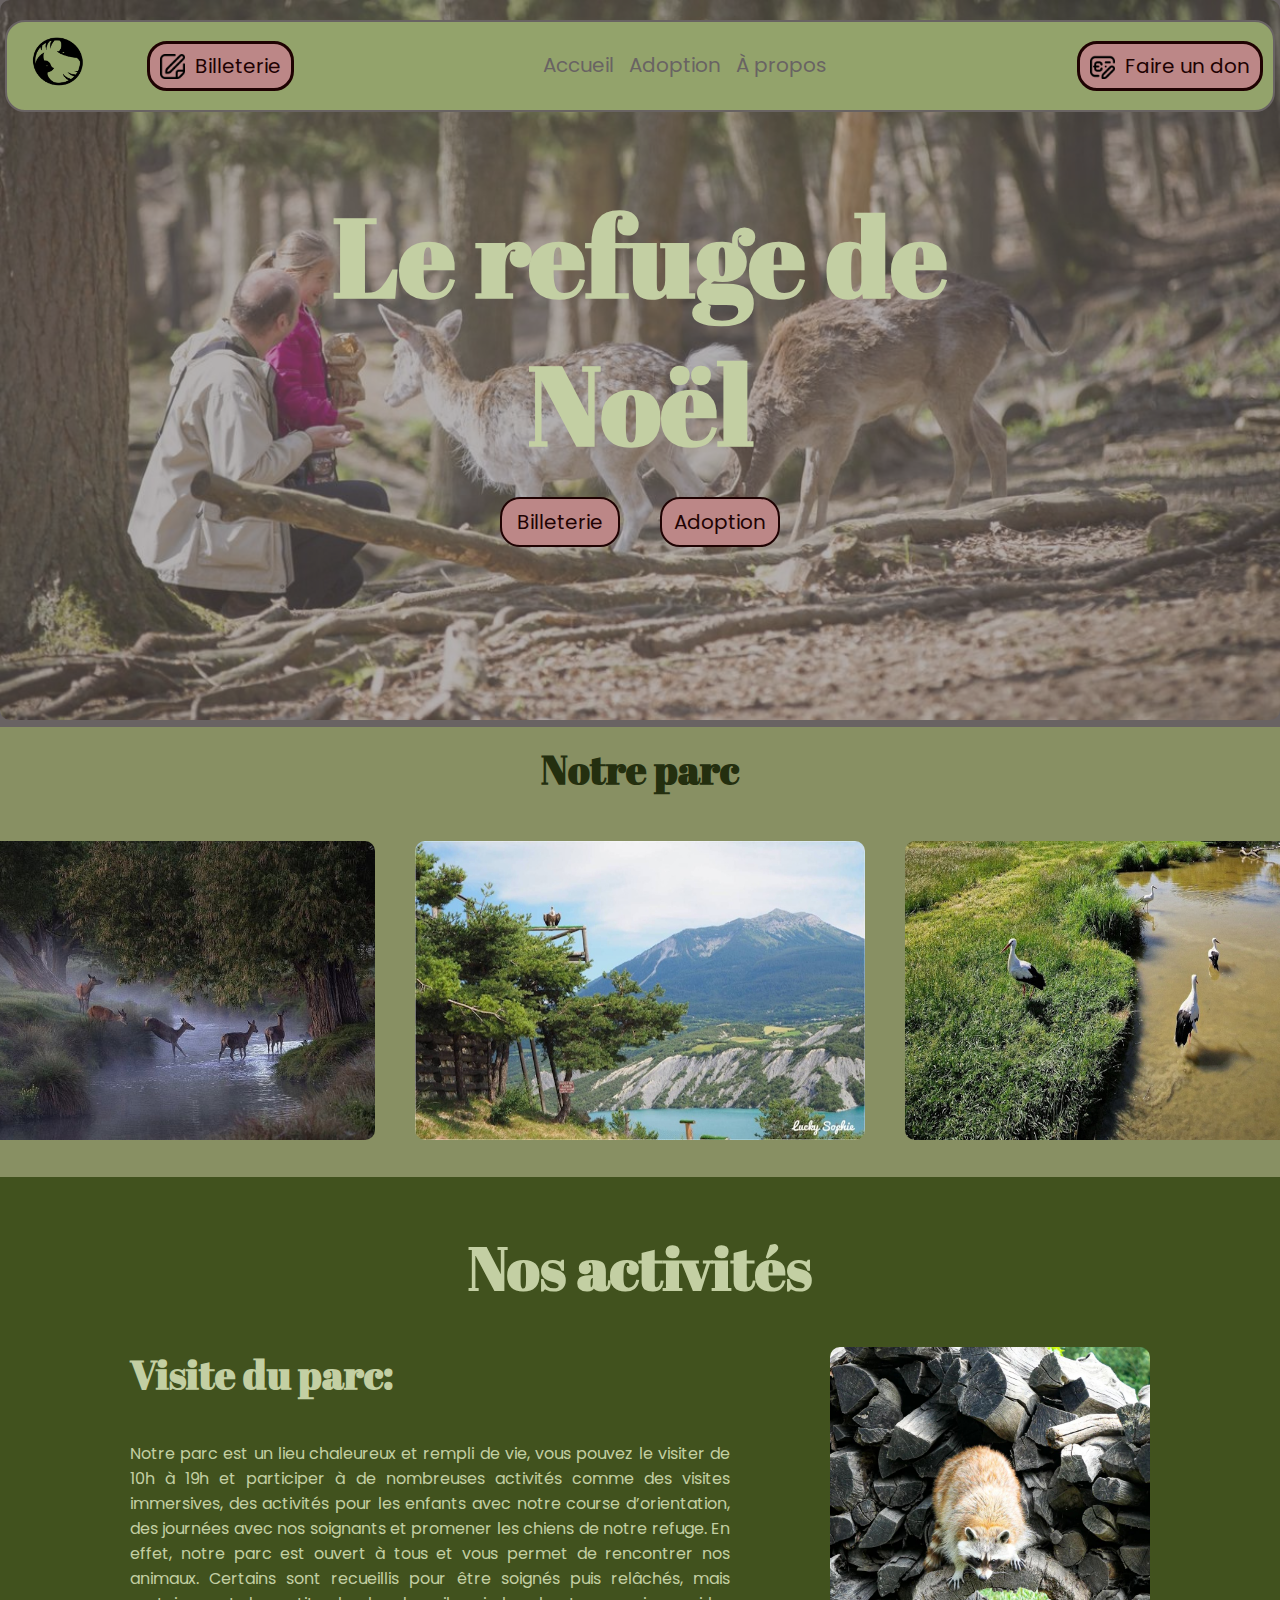
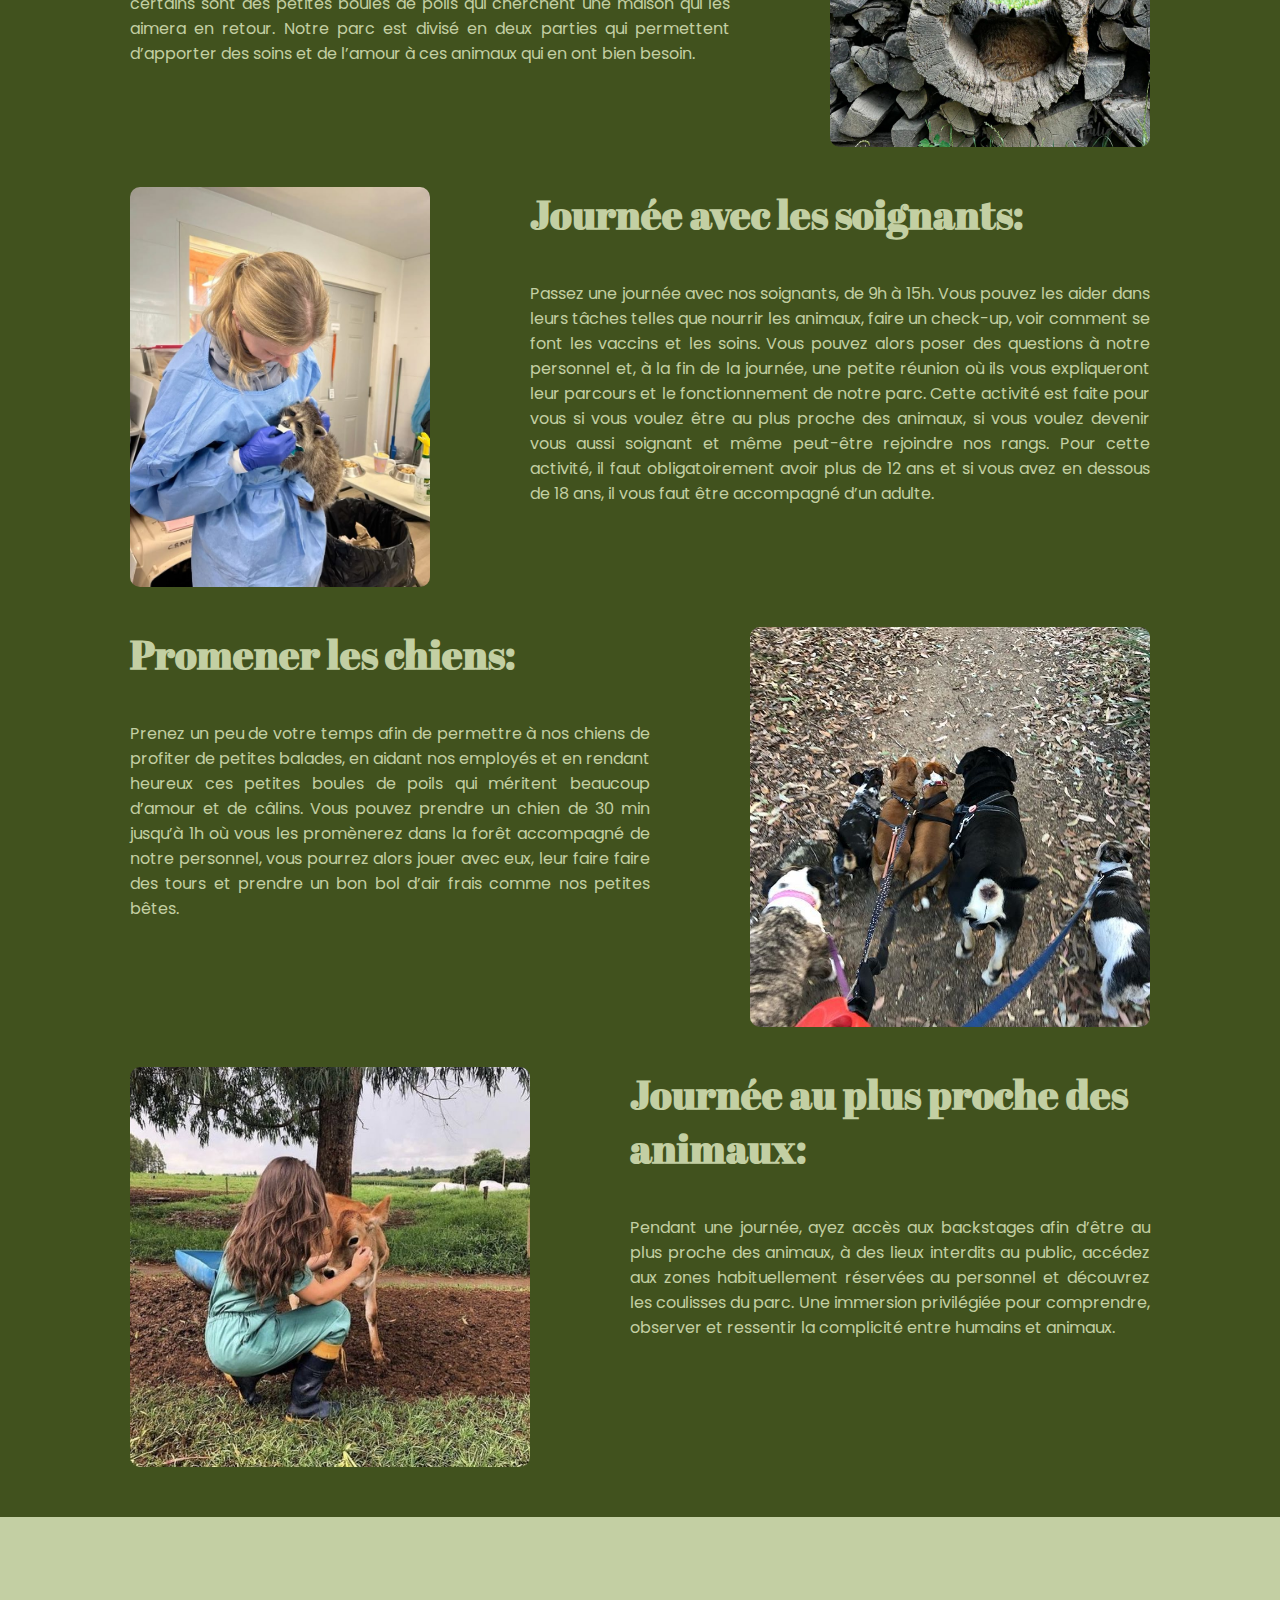
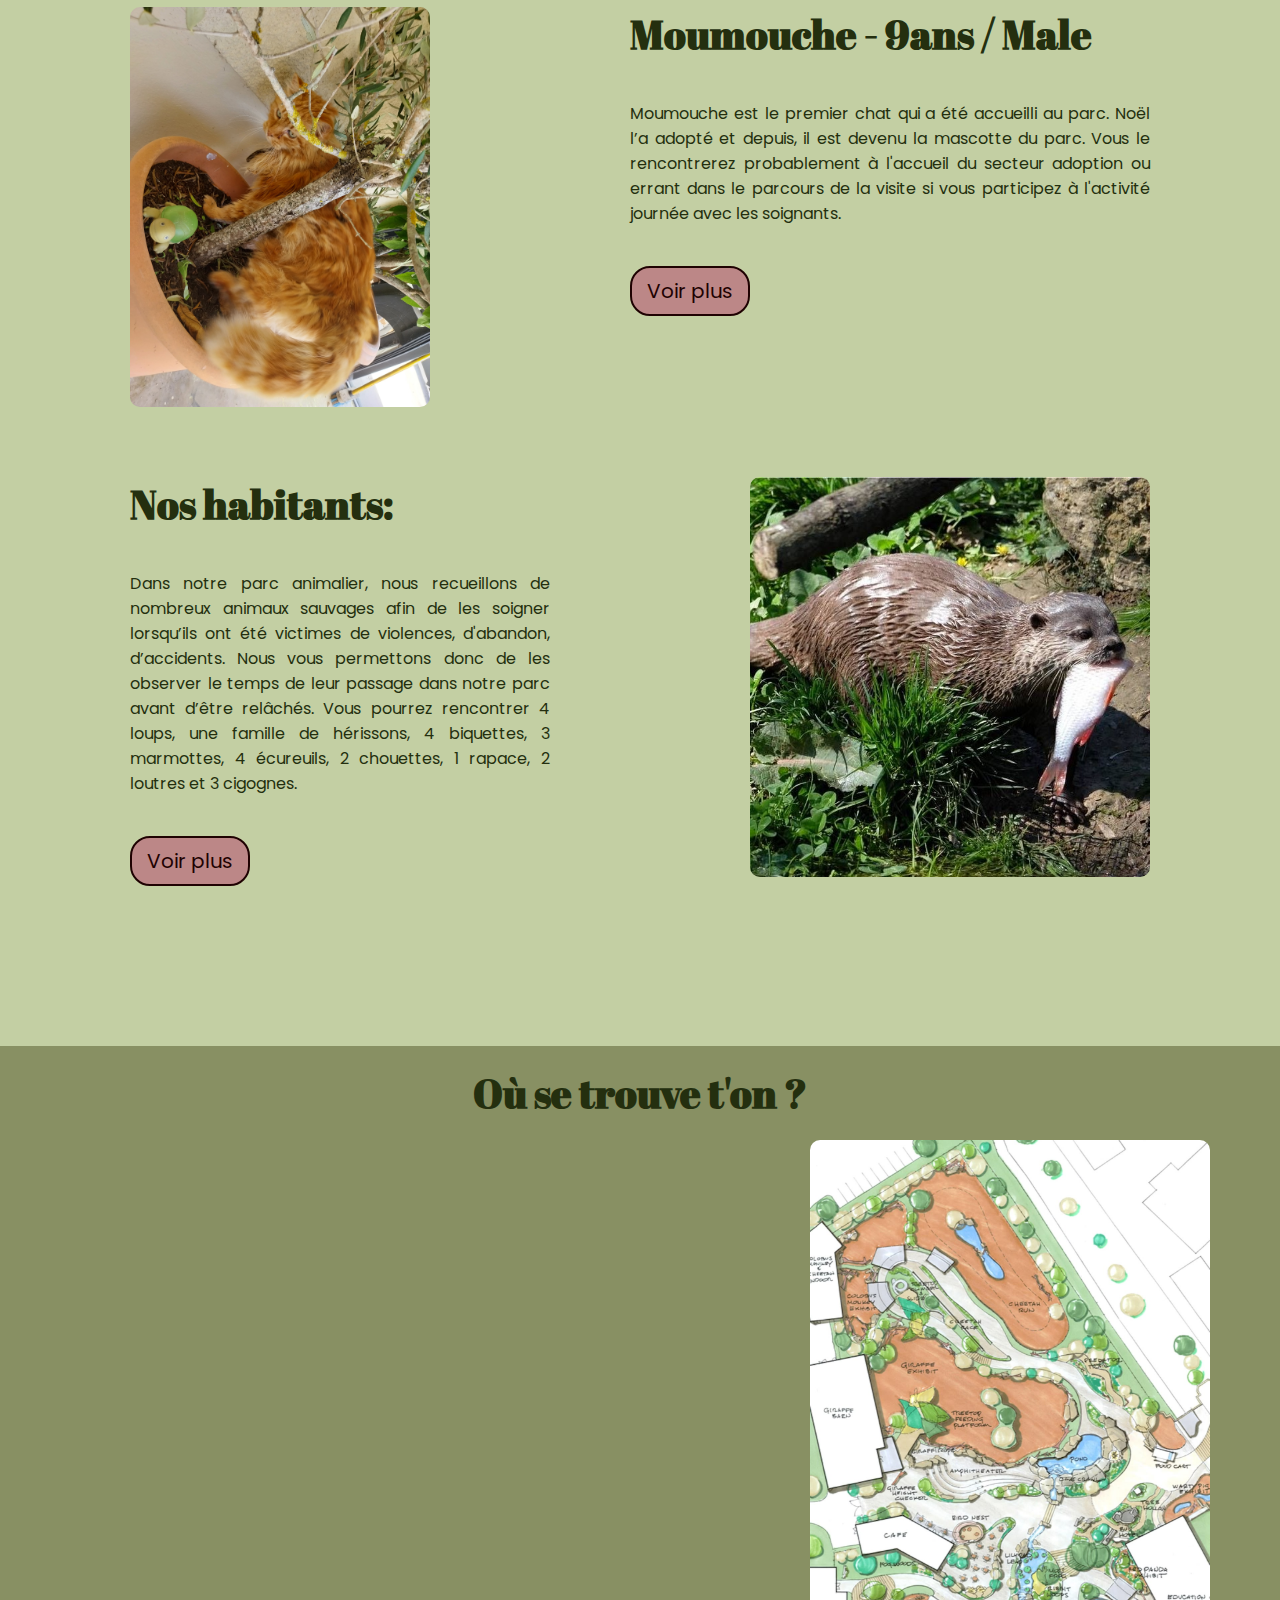
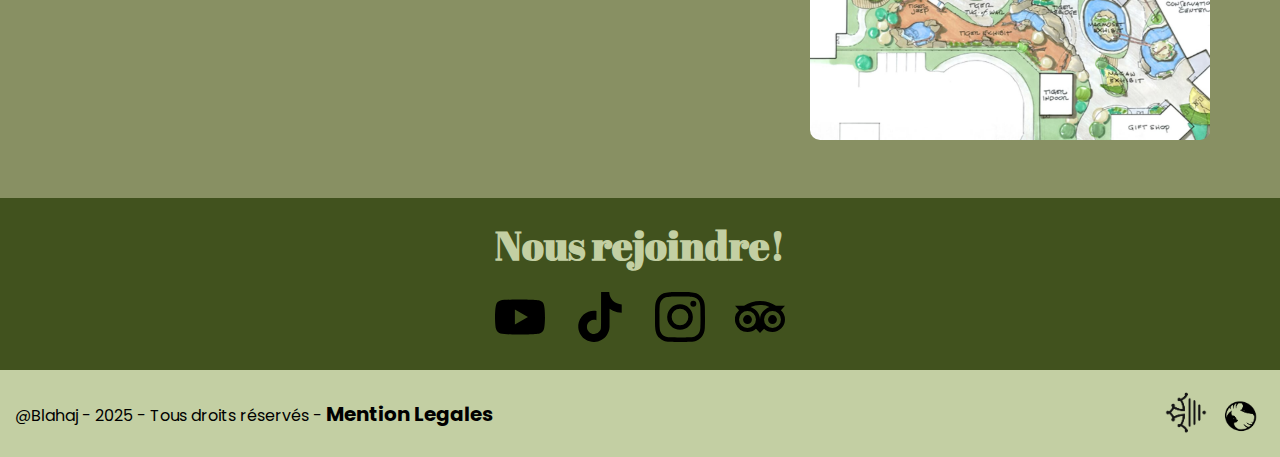
<file: index.html>
<!DOCTYPE html>
<html lang="en">
<head>
    <meta charset="UTF-8">
    <meta name="viewport" content="width=device-width, initial-scale=1.0">
    <link rel="stylesheet" type="" href="style/style.css">
    <title>Accueil: Refuge de Noël</title>
    <link rel="icon" type="image/png" src="logo.png"/>
    
</head>
<body>
    <header>
        <section>
            <figure class="header__figure"> <!-- logo + bouton -->              
                <a href="./index.html"><img src="public/icons/logo.png" alt="Logo"></a>
                <div class="Billeterie_text">
                        <a href="billeterie.html" class="header_button">
                        <img class="Header_icons" src="public/icons/billeteire.png" alt="icone billeterie">
                        Billeterie
                    </a>
                </div>
            </figure>
            <ul class="header__nav"> <!-- Menue -->
                <li><a href="index.html">Accueil</a></li>
                <li><a href="adoption.php">Adoption</a></li>
                <li><a href="propos.php">À propos</a></li>
            </ul>
                <div class="Donation_text">
                    <a href="don.html"  class="header_button" >
                        <img class="Header_icons" src="public/icons/money.png" alt="icone header">
                        Faire un don

                    </a>
                </div>
        </section>
    </header>

    <main>
        <section class="Main__About"> <!-- Image d'acceuil + bouton billeterie+Adoption -->
                <img src="public/acceuil/Background-Image.jpg"
                 alt="Image avec une enfant et mère">
                <div class="Main__Container_text">
                    <h1>Le refuge de Noël</h1>
                    <div class="Main_buttons">
                        <a href="billeterie.html" class="button_other">Billeterie</a>
                        <a href="adoption.php" class="button_other">Adoption</a>
                    </div>
                 </div>
        </section>

        <!-- Image de notre parc-->
        <section class="Main__Notre_Parc">
            <h2>Notre parc</h2>
            <div class="Notre_parc_container">
                <div class="Notre_parc_images">
                    <img src="public/acceuil/image1.jpg" alt="Image1">
                </div>
                <div class="Notre_parc_images">
                    <img src="public/acceuil/image2.jpg" alt="Image1">
                </div>
                <div class="Notre_parc_images">
                    <img src="public/acceuil/image3.jpg" alt="Image1">
                </div>
            </div>
        </section>

        <section class="Main__informations">
            <h1>Nos activités</h1>
            <div class="activite_1_container">
                <!--Activitées du parc-->
                <div class="activite_txt_container">
                    <h2>Visite du parc:</h2>
                    <p>Notre parc est un lieu chaleureux et rempli de vie, vous pouvez le visiter de 10h à 19h et participer à de nombreuses activités comme des visites immersives, des activités pour les enfants avec notre course d’orientation, des journées avec nos soignants et promener les chiens de notre refuge. En effet, notre parc est ouvert à tous et vous permet de rencontrer nos animaux. Certains sont recueillis pour être soignés puis relâchés, mais certains sont des petites boules de poils qui cherchent une maison qui les aimera en retour. Notre parc est divisé en deux parties qui permettent d’apporter des soins et de l’amour à ces animaux qui en ont bien besoin.</p>
                </div>
                <img src="public/acceuil/vet.jpg" alt="Visite">
            </div>

            <div class="activite_1_container">
                <img src="public/acceuil/vet2.jpg" alt="Soignant">
                <div class="activite_txt_container">
                    <h2>Journée avec les soignants:</h2>
                    <p>Passez une journée avec nos soignants, de 9h à 15h. Vous pouvez les aider dans leurs tâches telles que nourrir les animaux, faire un check-up, voir comment se font les vaccins et les soins. Vous pouvez alors poser des questions à notre personnel et, à la fin de la journée, une petite réunion où ils vous expliqueront leur parcours et le fonctionnement de notre parc. Cette activité est faite pour vous si vous voulez être au plus proche des animaux, si vous voulez devenir vous aussi soignant et même peut-être rejoindre nos rangs. Pour cette activité, il faut obligatoirement avoir plus de 12 ans et si vous avez en dessous de 18 ans, il vous faut être accompagné d’un adulte.</p>
                </div>
            </div>

            <div class="activite_1_container">
                
                <div class="activite_txt_container">
                    <h2>Promener les chiens:</h2>
                    <p>Prenez un peu de votre temps afin de permettre à nos chiens de profiter de petites balades, en aidant nos employés et en rendant heureux ces petites boules de poils qui méritent beaucoup d’amour et de câlins. Vous pouvez prendre un chien de 30 min jusqu’à 1h où vous les promènerez dans la forêt accompagné de notre personnel, vous pourrez alors jouer avec eux, leur faire faire des tours et prendre un bon bol d’air frais comme nos petites bêtes.</p>
                </div>
                <img src="public/acceuil/activite_1.jpg" alt="promenades">
            </div>

            <div class="activite_1_container">
                <img src="public/acceuil/vet3.jpg" alt="proche">
                <div class="activite_txt_container">
                    <h2>Journée au plus proche des animaux:</h2>
                    <p>Pendant une journée, ayez accès aux backstages afin d’être au plus proche des animaux, à des lieux interdits au public, accédez aux zones habituellement réservées au personnel et découvrez les coulisses du parc. Une immersion privilégiée pour comprendre, observer et ressentir la complicité entre humains et animaux.</p>
                </div>
            </div>
        </section>

        <!-- Description moumouche + bouton vers adoption-->
        <section class="Main_Animal_1">
            <div class="animal_1_container">
                <img src="public/acceuil/animal1.jpeg" alt="Moumouche">
                <div class="Animal1_text">
                    <h2>Moumouche - 9ans / Male</h2>
                    <p>Moumouche est le premier chat qui a été accueilli au parc. Noël l’a adopté et depuis, il est devenu la mascotte du parc. Vous le rencontrerez probablement à l'accueil du secteur adoption ou errant dans le parcours de la visite si vous participez à l'activité  journée avec les soignants.</p>
                    <a href="adoption.php" class="button_other">Voir plus</a>
                </div>
            </div>

            <!-- Description dus parc + bouton apropos -->
            <div class="animal_2_container">
                <img src="public/acceuil/Animal2.jpg" alt="Idk">
                <div class="Animal2_text">
                    <h2>Nos habitants:</h2>
                    <p>Dans notre parc animalier, nous recueillons de nombreux animaux sauvages afin de les soigner lorsqu’ils ont été victimes de violences, d'abandon, d’accidents. Nous vous permettons donc de les observer le temps de leur passage dans notre parc avant d’être relâchés. Vous pourrez rencontrer 4 loups, une famille de hérissons,  4 biquettes, 3 marmottes, 4 écureuils, 2 chouettes, 1 rapace, 2 loutres et 3 cigognes.</p>
                    <a href="propos.php" class="button_other">Voir plus</a>
                </div>
            </div>
        </section>
        <!-- plan du parc + carte-->
        <section class="Main__Location">
            <h2>Où se trouve t'on ?</h2>
            <div class="location_container">
                <iframe src="https://www.google.com/maps/embed?pb=!1m18!1m12!1m3!1d2907.182251894852!2d0.04623781210863734!3d43.2266383797941!2m3!1f0!2f0!3f0!3m2!1i1024!2i768!4f13.1!3m3!1m2!1s0x12a9d46cf2741949%3A0xa3f55d7b585bc125!2sIUT%20of%20Tarbes!5e0!3m2!1sen!2sfr!4v1763298241470!5m2!1sen!2sfr" width="600" height="600" loading="lazy" referrerpolicy="no-referrer-when-downgrade">
                </iframe>
                <a href="public/acceuil/plan.jpg" target="_blank">
                    <img src="public/acceuil/plan.jpg" alt="plan parc">
                </a>
            </div>
        </section>
    </main>
    <!-- reseaux sociaux -->
    <footer>
        <section class="Footer__Join">
            <h2>Nous rejoindre!</h2>
            <div class="Footer_Join_container">
                <a href="https://www.youtube.com/">
                    <img src="public/icons/youtube.svg" alt="youtube">
                </a>
                <a href="https://www.tiktok.com/@le_refuge_de_noel">
                    <img src="public/icons/tiktok.svg" alt="Tiktok">
                </a>
                <a href="https://www.instagram.com/le_refuge_de_noel/">
                    <img src="public/icons/instagram.svg" alt="Instagram">
                </a>
                <a href="https://www.tripadvisor.fr/Profile/Go33070313324">
                    <img src="public/icons/tripadvisor.svg" alt="Tropadvisor">
                </a>
            </div>
        </section>

        <section class="Footer_legal">
            <div class="Footer_legal_container">
                <div class="Legal_mention">
                    <p>@Blahaj - 2025 - Tous droits réservés - <strong><a href="mentions_legale.html">Mention Legales</a></strong></p>
                </div>

                <div class="Partners">
                    <img src="public/icons/occitanie.png" alt="Region Occitanie">
                    <img class="logo_footer" src="public/icons/logo.png" alt="Logo Refuge">
                </div>

            </div>
        </section>
    </footer>
</body>
</html>
</file>
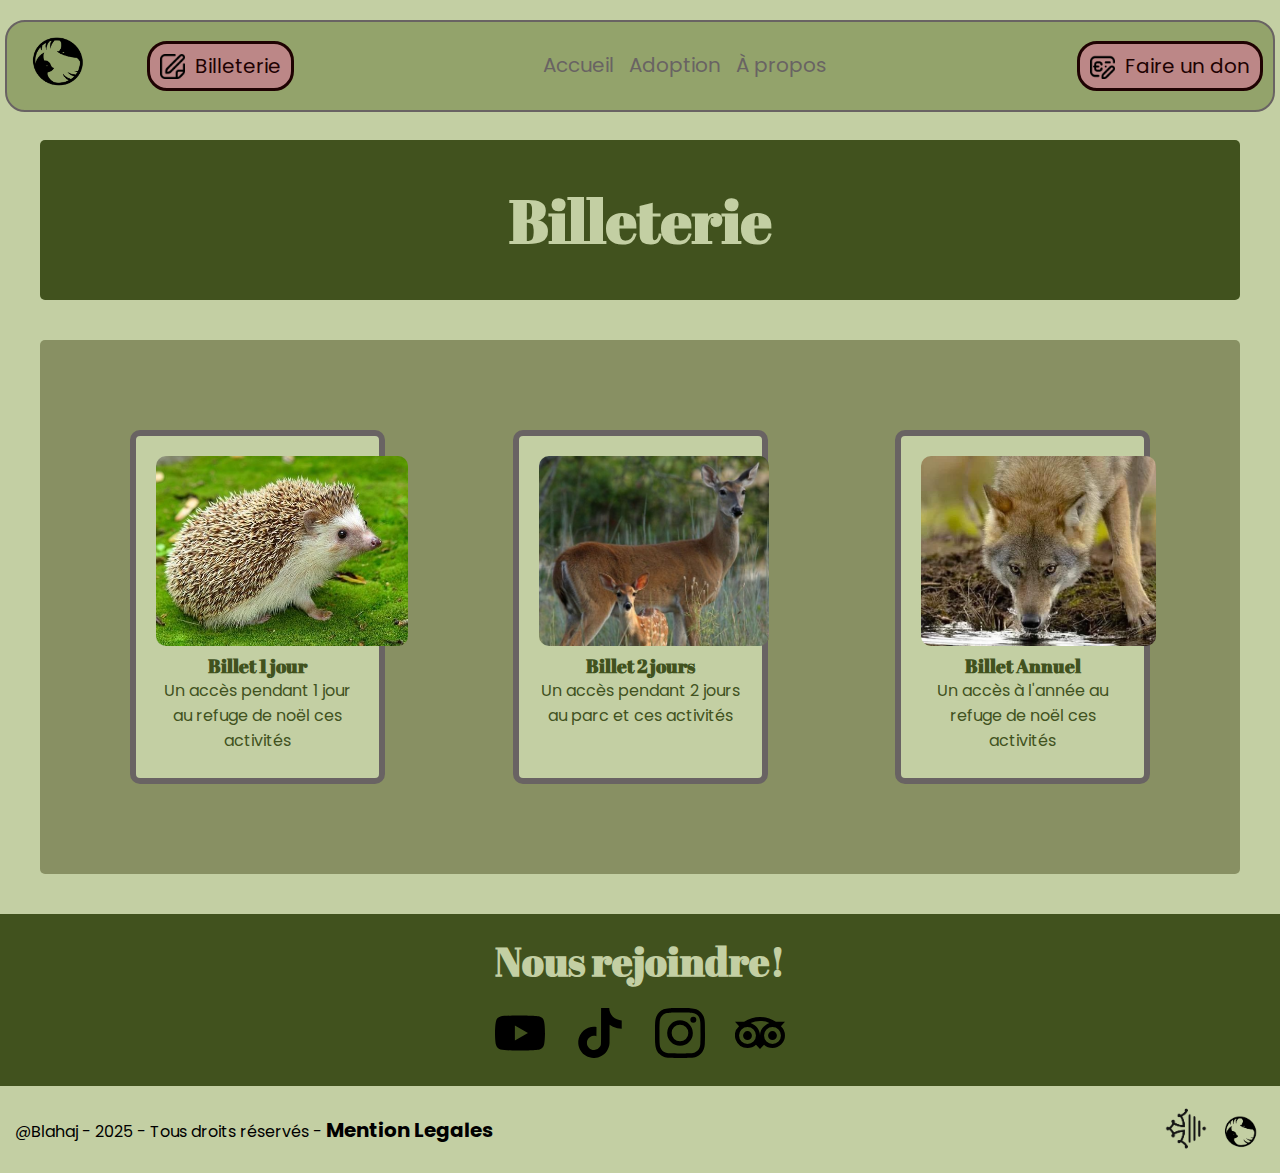
<file: billeterie.html>
<!DOCTYPE html>
<html lang="en">
<head>
    <meta charset="UTF-8">
    <meta name="viewport" content="width=device-width, initial-scale=1.0">
    <link rel="stylesheet" href="style/style.css">
    <title>Billeterie: Refuge de Noël</title>
    <link rel="icon" type="image/png" href="logo.png"/>
</head>

<body>
    
    <header>
        <section> 
            <figure class="header__figure"> <!-- logo + bouton -->   
                <a href="./index.html"><img src="public/icons/logo.png" alt="logo"></a>
                <div class="Billeterie_text">
                        <a href="./billeterie.html" class="header_button">
                        <img class="Header_icons" src="public/icons/billeteire.png" alt="incone billeterie">
                        Billeterie
                    </a>
                </div>
            </figure>

            <ul class="header__nav"> <!-- Menue -->
                <li><a href="index.html">Accueil</a></li>
                <li><a href="adoption.php">Adoption</a></li>
                <li><a href="propos.php">À propos</a></li>
            </ul>

                <div class="Donation_text">
                    <a href="don.html"  class="header_button" >
                        <img class="Header_icons" src="public/icons/money.png" alt="icone don">
                        Faire un don

                    </a>
                </div>
        </section>
    </header>

    <main>
        <section class="Main__billet"> <!--boutons clicables/ deroulants pour les billets -->
            <h2>Billeterie</h2>

            <div class="billets"> <!-- Billet 1-->
                <input type="radio" name="ticket_box" id="click-box">
                <label class="billet_choix" for="click-box"> 
                    <img src="public/adoption/herisson.jpg" alt="herisson">   
                    <h3>Billet 1 jour</h3> 
                    <p>Un accès pendant 1 jour au refuge de noël ces activités</p>   
                    <div class="price_1day">
                        <h3>12€</h3>
                        <a href="#" class="button_other">Acheter</a>
                    </div>                    
                </label>  

                <input type="radio" name="ticket_box" id="click-box2"> <!-- Billet 2-->
                <label class="billet_choix" for="click-box2">
                    <img src="public/adoption/biche.jpg" alt="biche">   
                    <h3>Billet 2 jours</h3> 
                    <p>Un accès pendant 2 jours au parc et ces activités</p>  
                    <div class="price_2day">
                        <h3>21€</h3>
                        <a href="#" class="button_other">Acheter</a>
                    </div>    
                </label>

                <input type="radio" name="ticket_box" id="click-box3"> <!-- Billet 3-->
                <label class="billet_choix" for="click-box3">
                    <img src="public/adoption/loup.jpg" alt="loup">   
                    <h3>Billet Annuel</h3> 
                    <p>Un accès à l'année au refuge de noël ces activités</p>  
                    <div class="price_year">
                        <h3>540€</h3>
                        <a href="#" class="button_other">Acheter</a>
                    </div>    
                </label>               
            </div>
        </section>


    </main>

    <footer> <!-- reseaux sociaux -->
        <section class="Footer__Join"> 
            <h2>Nous rejoindre!</h2>
            <div class="Footer_Join_container">
                <a href="https://www.youtube.com/">
                    <img src="public/icons/youtube.svg" alt="youtube">
                </a>
                <a href="https://www.tiktok.com/@le_refuge_de_noel">
                    <img src="public/icons/tiktok.svg" alt="Tiktok">
                </a>
                <a href="https://www.instagram.com/le_refuge_de_noel/">
                    <img src="public/icons/instagram.svg" alt="Instagram">
                </a>
                <a href="https://www.tripadvisor.fr/Profile/Go33070313324">
                    <img src="public/icons/tripadvisor.svg" alt="Tropadvisor">
                </a>
            </div>
        </section>

        <section class="Footer_legal">
            <div class="Footer_legal_container">
                <div class="Legal_mention">
                    <p>@Blahaj - 2025 - Tous droits réservés - <strong><a href="mentions_legale.html">Mention Legales</a></strong></p>
                </div>

                <div class="Partners">
                    <img src="public/icons/occitanie.png" alt="Region Occitanie">
                    <img class="logo_footer" src="public/icons/logo.png" alt="Logo Refuge">
                </div>

            </div>
        </section>
    </footer>
</body>
</html>
</file>
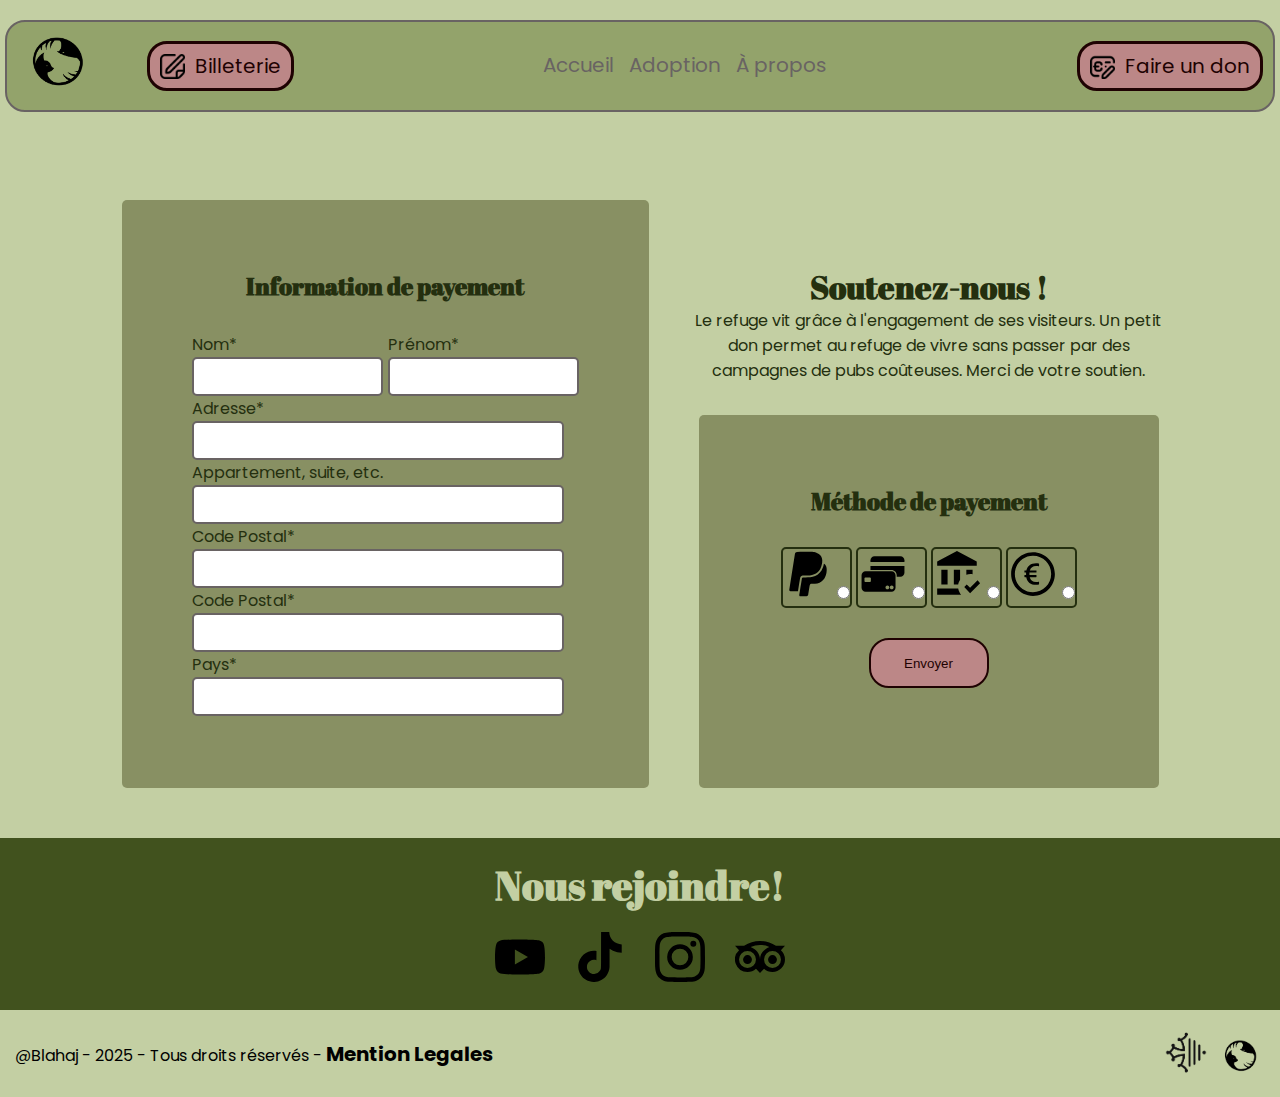
<file: don.html>
<!DOCTYPE html>
<html lang="fr">
<head>
    <meta charset="UTF-8">
    <meta name="viewport" content="width=device-width, initial-scale=1.0">
    <link rel="stylesheet" href="style/style.css">
    <title>Don: Refuge de Noël</title>
    <link rel="icon" type="image/png" href="logo.png"/>
</head>
<body>
    <header>
        <section>
            <figure class="header__figure"> <!-- logo + bouton -->  
                <a href="./index.html"><img src="public/icons/logo.png" alt="placeholder"></a>
                <div class="Billeterie_text">
                        <a href="./billeterie.html" class="header_button">
                        <img class="Header_icons" src="public/icons/billeteire.png" alt="logo">
                        Billeterie
                    </a>
                </div>
            </figure>
            <ul class="header__nav"> <!-- Menue -->
                <li><a href="index.html">Accueil</a></li>
                <li><a href="adoption.php">Adoption</a></li>
                <li><a href="propos.php">À propos</a></li>
            </ul>
                <div class="Donation_text">
                    <a href="don.html"  class="header_button" >
                        <img class="Header_icons" src="public/icons/money.png" alt="icone faire un don">
                        Faire un don

                    </a>
                </div>
        </section>
    </header>

    <main>
        <section class="From_information"> <!-- Formulaire info personelle-->
            <div class="form_container">
                <form action="don.html" method="post" class="form_donation">
                    <div class="Form_container_information">
                        <h2>Information de payement</h2>
                            <div class="user_name_container">
                                <div class="user_name">
                                    <label for="Last_name">Nom*</label>
                                    <input type="text" id="Last_name" required>
                                </div>
                                <div class="user_name">
                                    <label for="First_name">Prénom*</label>
                                    <input type="text" id="First_name" required>
                                </div>
                            </div>
                            
                            <div class="user_location">
                                <label class="information" for="user_home_adress">Adresse*</label>
                                <input type="text" id="user_home_adress" required>

                                <label class="information" for="user_home_floor">Appartement, suite, etc.</label>
                                <input type="text" id="user_home_floor">

                                <label class="information" for="user_postal_code">Code Postal*</label>
                                <input type="number" id="user_postal_code" required>

                                <label class="information" for="user_city">Code Postal*</label>
                                <input type="text" id="user_city" required>

                                <label class="information" for="user_country">Pays*</label>
                                <input type="text" id="user_country" required>
                            </div>
                    </div>

                    <div class="Form__other_container">  <!--formulaire moyens de paiement-->
                        <div class="form_text">
                            <h1>Soutenez-nous !</h1>
                            <p>Le refuge vit grâce à l'engagement de ses visiteurs. Un petit don permet au refuge de vivre sans passer par des campagnes de pubs coûteuses. Merci de votre soutien.</p>
                        </div>


                        <div class="Form_container_payement">
                            <h2>Méthode de payement</h2>
                            <div class="payment_container">
                                <label for="paypal"><img src="public/don/paypal.svg" alt="Paypal"></label>
                                <input type="radio" name="payement" id="paypal">
                            </div>

                            <div class="payment_container">
                                <label for="credit_card"><img src="public/don/image_carte.svg" alt="Carte de crédit"></label>
                                <input type="radio" name="payement" id="credit_card">
                            </div>

                            <div class="payment_container">
                                <label for="Check"><img src="public/don/bank-check.svg" alt="Chèque"></label>
                                <input type="radio" name="payement" id="Check">
                            </div>

                            <div class="payment_container">
                                <label for="prepaid_card"><img src="public/don/euro.svg" alt="Carte prépayée"></label>
                                <input type="radio" name="payement" id="prepaid_card">
                            </div>

                            <div class="submit_don">
                                <input type="submit" value="Envoyer" class="button_other">
                            </div>
                        </div>
                    </div>
                </form>
            </div>
        </section>
    </main>



    <footer>
        <section class="Footer__Join"> <!-- reseaux sociaux -->
            <h2>Nous rejoindre!</h2>
            <div class="Footer_Join_container">
                <a href="https://www.youtube.com/">
                    <img src="public/icons/youtube.svg" alt="youtube">
                </a>
                <a href="https://www.tiktok.com/@le_refuge_de_noel">
                    <img src="public/icons/tiktok.svg" alt="Tiktok">
                </a>
                <a href="https://www.instagram.com/le_refuge_de_noel/">
                    <img src="public/icons/instagram.svg" alt="Instagram">
                </a>
                <a href="https://www.tripadvisor.fr/Profile/Go33070313324">
                    <img src="public/icons/tripadvisor.svg" alt="Tropadvisor">
                </a>
            </div>
        </section>

        <section class="Footer_legal">
            <div class="Footer_legal_container">
                <div class="Legal_mention">
                    <p>@Blahaj - 2025 - Tous droits réservés - <strong><a href="mentions_legale.html">Mention Legales</a></strong></p>
                </div>

                <div class="Partners">
                    <img src="public/icons/occitanie.png" alt="Region Occitanie">
                    <img class="logo_footer" src="public/icons/logo.png" alt="Logo Refuge">
                </div>

            </div>
        </section>
    </footer>
</body>
</html>
</file>
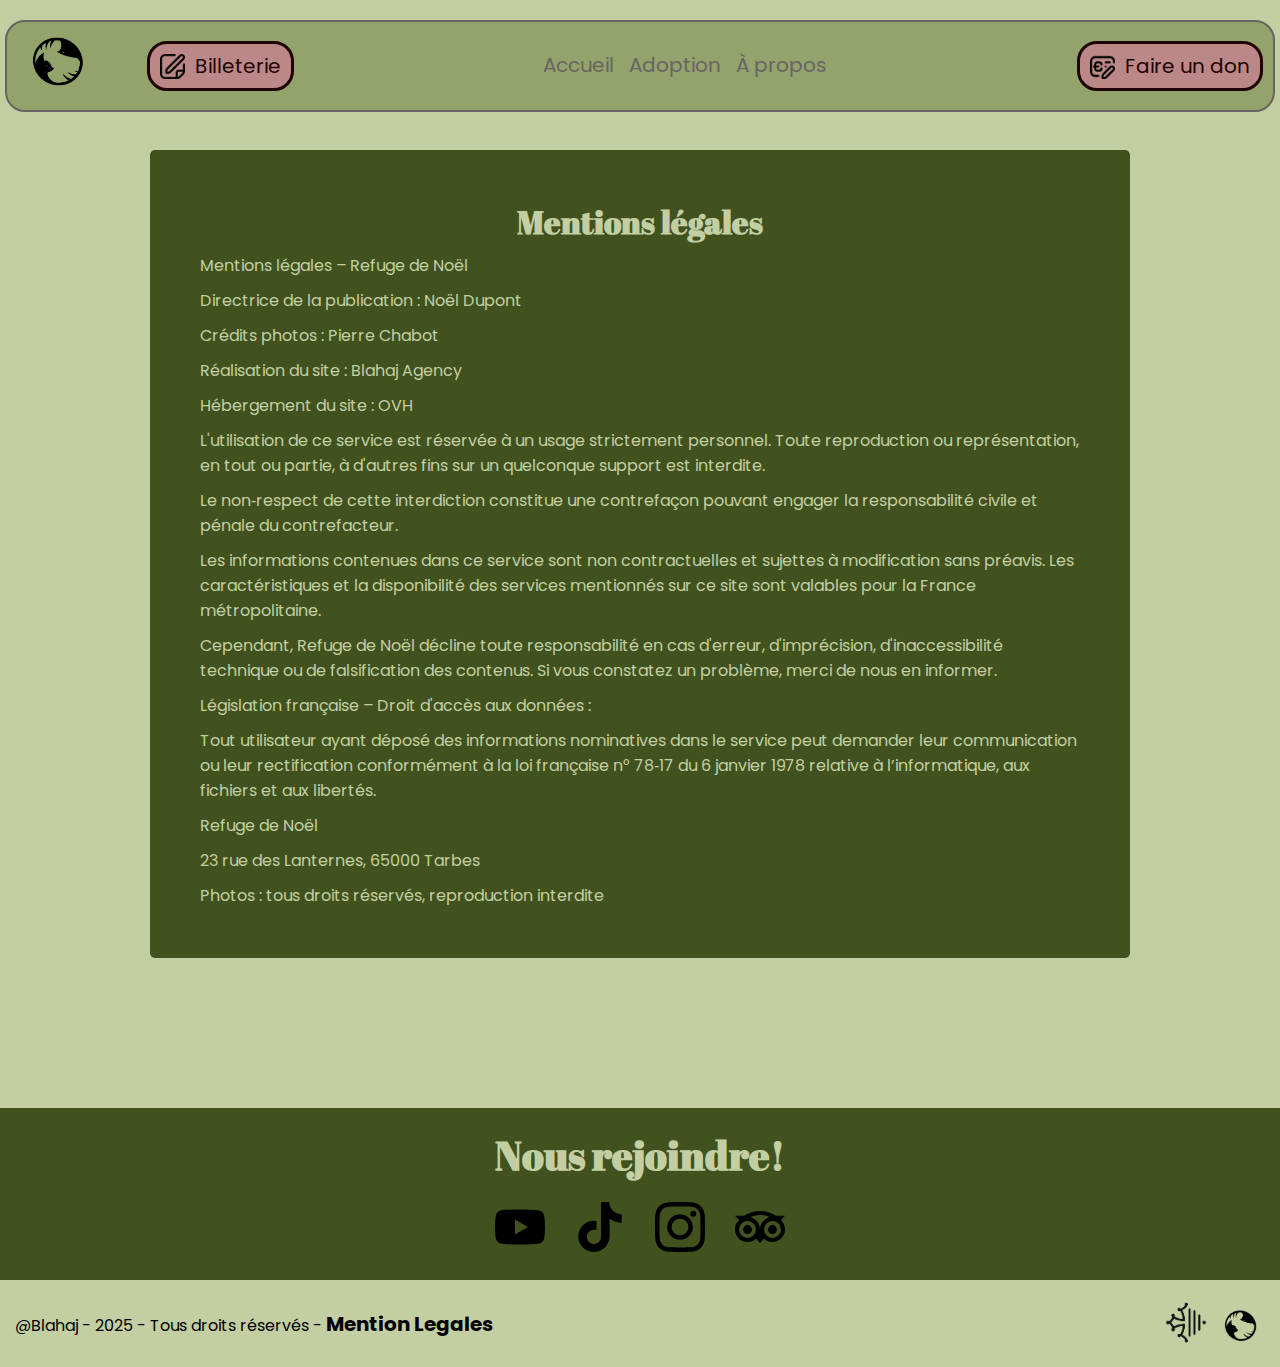
<file: mentions_legale.html>
<!DOCTYPE html>
<html lang="fr">
<head>
    <meta charset="UTF-8">
    <meta name="viewport" content="width=device-width, initial-scale=1.0">
    <link rel="stylesheet" href="style/style.css">
    <title>À propos: Refuge de Noël</title>
    <link rel="icon" type="image/png" href="logo.png"/>
</head>
<body>
    <header>
        <section>
            <figure class="header__figure">
                <a href="./index.html"><img src="public/icons/logo.png" alt="logo"></a>
                <div class="Billeterie_text">
                        <a href="billeterie.html" class="header_button">
                        <img class="Header_icons" src="public/icons/billeteire.png" alt="icone billeterie">
                        Billeterie
                    </a>
                </div>
            </figure>
            <ul class="header__nav">
                <li><a href="index.html">Accueil</a></li>
                <li><a href="adoption.php">Adoption</a></li>
                <li><a href="àpropos.php">À propos</a></li>
            </ul>
                <div class="Donation_text">
                    <a href="don.html"  class="header_button" >
                        <img class="Header_icons" src="public/icons/money.png" alt="incone don">
                        Faire un don

                    </a>
                </div>
        </section>
    </header>

    <main>

        <section class="main__legal_mention">
            <div class="legal_mention_container">
                <div class="legal_text">
                    <h1>Mentions légales</h1>
                    <p>Mentions légales – Refuge de Noël</p>
                    <p>Directrice de la publication : Noël Dupont</p>
                    <p>Crédits photos : Pierre Chabot</p>
                    <p>Réalisation du site : Blahaj Agency</p>
                    <p>Hébergement du site : OVH</p>
                    <p>L'utilisation de ce service est réservée à un usage strictement personnel. Toute reproduction ou représentation, en tout ou partie, à d'autres fins sur un quelconque support est interdite.</p>
                    <p>Le non‑respect de cette interdiction constitue une contrefaçon pouvant engager la responsabilité civile et pénale du contrefacteur.</p>
                    <p>Les informations contenues dans ce service sont non contractuelles et sujettes à modification sans préavis. Les caractéristiques et la disponibilité des services mentionnés sur ce site sont valables pour la France métropolitaine.</p>
                    <p>Cependant, Refuge de Noël décline toute responsabilité en cas d'erreur, d'imprécision, d'inaccessibilité technique ou de falsification des contenus. Si vous constatez un problème, merci de nous en informer.</p>
                    <p>Législation française – Droit d'accès aux données :</p>
                    <p>Tout utilisateur ayant déposé des informations nominatives dans le service peut demander leur communication ou leur rectification conformément à la loi française n° 78‑17 du 6 janvier 1978 relative à l’informatique, aux fichiers et aux libertés.</p>
                    <p>Refuge de Noël</p>
                    <p>23 rue des Lanternes, 65000 Tarbes</p>
                    <p>Photos : tous droits réservés, reproduction interdite</p>
                </div>
            </div>
        </section>

    </main>


    <footer>
        <section class="Footer__Join">
            <h2>Nous rejoindre!</h2>
            <div class="Footer_Join_container">
                <a href="https://www.youtube.com/">
                    <img src="public/icons/youtube.svg" alt="youtube">
                </a>
                <a href="https://www.tiktok.com/@le_refuge_de_noel">
                    <img src="public/icons/tiktok.svg" alt="Tiktok">
                </a>
                <a href="https://www.instagram.com/le_refuge_de_noel/">
                    <img src="public/icons/instagram.svg" alt="Instagram">
                </a>
                <a href="https://www.tripadvisor.fr/Profile/Go33070313324">
                    <img src="public/icons/tripadvisor.svg" alt="Tropadvisor">
                </a>
            </div>
        </section>

        <section class="Footer_legal">
            <div class="Footer_legal_container">
                <div class="Legal_mention">
                    <p>@Blahaj - 2025 - Tous droits réservés - <strong><a href="mentions_legale.html">Mention Legales</a></strong></p>
                </div>

                <div class="Partners">
                    <img src="public/icons/occitanie.png" alt="Region Occitanie">
                    <img class="logo_footer" src="public/icons/logo.png" alt="Logo Refuge">
                </div>

            </div>
        </section>
    </footer>
</body>
</html>
</file>
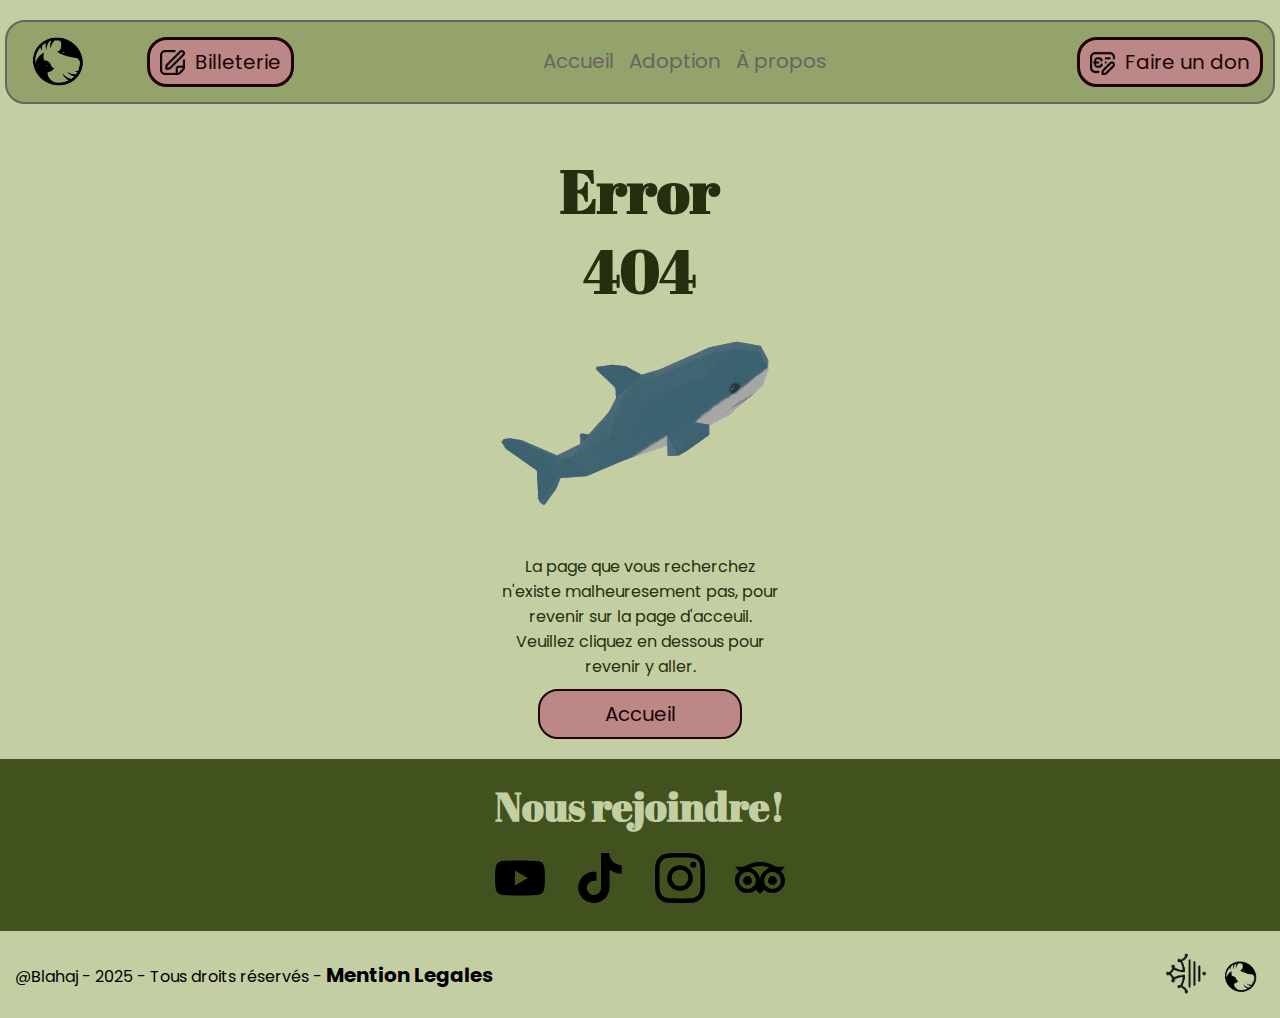
<file: page_not_found.html>
<!DOCTYPE html>
<html lang="fr">
<head>
    <meta charset="UTF-8">
    <meta name="viewport" content="width=device-width, initial-scale=1.0">
    <link rel="stylesheet" href="style/style.css">
    <title>Erreur 404: Refuge de Noël</title>
    <link rel="icon" type="image/png" href="logo.png"/>
</head>
<body>
    
    <header>
        <section>
            <figure class="header__figure">
                <img src="public/icons/logo.png" alt="placeholder">
                <div class="Billeterie_text">
                        <a href="./billeterie.html" class="header_button">
                        <img class="Header_icons" src="public/icons/billeteire.png" alt="placeholder">
                        Billeterie
                    </a>
                </div>
            </figure>
            <ul class="header__nav">
                <li><a href="index.html">Accueil</a></li>
                <li><a href="adoption.php">Adoption</a></li>
                <li><a href="àpropos.php">À propos</a></li>
            </ul>
                <div class="Donation_text">
                    <a href="don.html"  class="header_button" >
                        <img class="Header_icons" src="public/icons/money.png" alt="placeholder">
                        Faire un don

                    </a>
                </div>
        </section>
    </header>

    <main>
 
        <section class="error">
            <h1>Error 404</h1>
            <img src="public/placeholder/blahaj.gif" alt="Requin">
            <p>La page que vous recherchez n'existe malheuresement pas, pour revenir sur la page d'acceuil. Veuillez cliquez en dessous pour revenir y aller.</p>
            <a href="index.html" class="button_other">Accueil</a>
        </section>

    </main>


    <footer>
        <section class="Footer__Join">
            <h2>Nous rejoindre!</h2>
            <div class="Footer_Join_container">
                <a href="https://www.youtube.com/">
                    <img src="public/icons/youtube.svg" alt="youtube">
                </a>
                <a href="https://www.tiktok.com/@le_refuge_de_noel">
                    <img src="public/icons/tiktok.svg" alt="Tiktok">
                </a>
                <a href="https://www.instagram.com/le_refuge_de_noel/">
                    <img src="public/icons/instagram.svg" alt="Instagram">
                </a>
                <a href="https://www.tripadvisor.fr/Profile/Go33070313324">
                    <img src="public/icons/tripadvisor.svg" alt="Tropadvisor">
                </a>
            </div>
        </section>

        <section class="Footer_legal">
            <div class="Footer_legal_container">
                <div class="Legal_mention">
                    <p>@Blahaj - 2025 - Tous droits réservés - <strong><a href="mentions_legale.html">Mention Legales</a></strong></p>
                </div>

                <div class="Partners">
                    <img src="public/icons/occitanie.png" alt="Region Occitanie">
                    <img class="logo_footer" src="public/icons/logo.png" alt="Logo Refuge">
                </div>

            </div>
        </section>
    </footer>
</body>
</html>
</file>
<file: style/style.css>
@import url('https://fonts.googleapis.com/css2?family=Abril+Fatface&display=swap');

@import url('https://fonts.googleapis.com/css2?family=Poppins:ital,wght@0,100;0,200;0,300;0,400;0,500;0,600;0,700;0,800;0,900;1,100;1,200;1,300;1,400;1,500;1,600;1,700;1,800;1,900&display=swap');

:root {
    /* Color Pallet Website */
    --lightgreen: #C3CFA3;
    --darkgreen: #889063;
    --darkergreen: #41521E;
    
    /* button color */

    --ButtonText: #1f0202;
    --ButtonBG: #bc8787;
    --ButtonHover: #cfaeae;
    --ButtonOutlineHover: #a08181;

    /* Header color */
    --HeaderBG:#93a36b;

    /* Color text */
    --TextDarkGreen: #242F0F;
    --TextLightGreen: #C3CFA3;

    /* Miscellaneous */
    --DarkGrey: #696363;
    --Highlight: #d67194;
}

*
{
    padding: 0;
    margin: 0;
    box-sizing: border-box;
}


html
{
    font-family: "Poppins", sans-serif;
    font-size: 16px;
    background: var(--lightgreen);
    scroll-behavior: smooth;
}

h1{
    text-align: center;
    font-family: "Abril Fatface", serif;
}

h2, h3{
    font-family: "Abril Fatface", serif;
}

img{
    border-radius: 10px;
}

.Header_icons{
    border-radius: 0px;
}

.header_button
{
    display: flex;
    align-items: center;
    background: var(--ButtonBG);
    width: auto;
    height: 50px;
    padding: 0px 10px;
    border-radius: 20px;
    border: 3px solid var(--ButtonText);
    color: var(--ButtonText);
    transition: 0.3s ease;
    gap: 10px;
}

.header_button:hover
{
    background: var(--ButtonHover);
    border: 3px solid var(--ButtonOutlineHover);
    transition: 0.3s ease;
}

.button_other
{
    display: flex;
    align-items: center;
    background: var(--ButtonBG);
    width: 120px;
    height: 50px;
    justify-content: center;
    border-radius: 20px;
    border: 2px solid var(--ButtonText);
    transition: 0.3s ease;
    color: var(--ButtonText);
    cursor: pointer;
}

.button_other:hover {
    background: var(--ButtonHover);
    border: 2px solid var(--ButtonOutlineHover);
    transition: 0.3s ease;
}

header{
    position: fixed;
    width: 100%;
    padding: 20px 5px;
    z-index: 1;
}

header section
{
    display: flex;
    justify-content: space-between;
    align-items: center;
    background: var(--HeaderBG);
    border: 2px solid var(--DarkGrey) ;
    padding: 10px 10px;
    border-radius: 20px;
}


.header__figure
{
    display: flex;
    align-items: center;
    gap: 50px;
}

.header__figure img
{
    height: 60px;
    object-fit: cover;
    width: auto;
}

.Billeterie_text img
{
    width: auto;
    height: 25px;
}

.header__donation
{
    display: flex;
    align-items: center;
    background: #bc8787;
    width: auto;
    height: 50px;
    padding: 0px 10px;
    border-radius: 20px;
    border: 4px solid white;
}

.header__donation:hover
{
    background: var(--ButtonHover);
    border: 4px solid var(--DarkGrey);
    transition: 0.3s ease;
}

.header__donation a:hover
{
    color: white;
    transition: 0.3s ease;
}


.Donation_text img
{
    width: auto;
    height: 25px;
}

.header__nav
{
    display: flex;
    gap: 15px;
}

.header__nav li
{
    list-style: none;
}

a{
    text-decoration: none;
    color: black;
    font-size: 20px;
}

.header__nav a{
    color: var(--DarkGrey);
    text-decoration: none;
    font-size: 20px;
    transition: 0.3s ease;
}

.header__nav a::after {
    content: "";
    display: block;
    margin-left: auto;
    width: 0;
    height: 3px;
    background: var(--DarkGrey);
    transition: all .3s;
}

.header__nav a:hover::after {
    width: 100%;
    margin-left: 0;
}

/* Main -Section */
/* Section 1 */

.Main__About
{
    background: var(--DarkGrey);
    position: relative;
    color: var(--TextLightGreen);
}

.Main__About img
{
    height: auto;
    width: 100%;
    opacity: 50%;
}

.Main__Container_text
{
    display: flex;
    flex-direction: column;
    align-items: center;
    position: absolute;
    font-size: 55px;
    top: 50%;
    left: 50%;
    transform: translate(-50%, -50%);
}

.Main_buttons
{
    display: flex;
    gap: 40px;
    padding-top: 20px;

}

/* Section 2 */

.Main__Notre_Parc
{
    background: var(--darkgreen);
    color: var(--TextDarkGreen);
}

.Main__Notre_Parc h2
{
    text-align: center;
    padding: 15px 0;
    font-size: 40px;
}

.Notre_parc_container {
    display: flex;
    justify-content: center;
    gap: 40px;
    padding: 30px 0;
}

.Notre_parc_images img {
    width: 450px;
    height: auto;
}

/* Section 3 */


.Main_Animal_1 {
    background: var(--lightgreen);
    color: var(--TextDarkGreen);
    padding: 90px 130px;
}

.animal_1_container
{
    display: flex;
    gap: 200px;
}

.animal_1_container img
{
    height: 400px;
    width: 400px;
    object-fit:cover;
}

.Animal1_text{
    display: flex;
    flex-direction: column;
    gap: 40px;
}

.Animal1_text h2{
    font-size: 40px;
}


/* Section 4 */

.animal_2_container
{
    display: flex;
    flex-direction: row-reverse;
    gap: 200px;
    padding: 70px 0;
}

.animal_2_container img
{
    height: 400px;
    width: 400px;
    object-fit:cover;
}

.Animal2_text{
    display: flex;
    flex-direction: column;
    gap: 40px;
}

.Animal2_text h2{
    font-size: 40px;
}

/* Section 5 */

.Main__Location{
    background: var(--darkgreen);
    color: var(--TextDarkGreen);
}

.Main__Location h2
{
    text-align: center;
    padding: 20px 0;
    font-size: 40px;
}

.location_container {
    display: flex;
    justify-content: space-around;
    padding-bottom: 50px;
}

.location_container iframe{
    border: none;
    border-radius: 10px;
}

.location_container img{
    width: 400px;
    height: 600px;
}

/* Section 6 */

.Main__informations {
    background: var(--darkergreen);
    color: var(--lightgreen);
    padding: 50px 130px;
}

.Main__informations h1{
    font-size: 60px;
    padding: 10px,50px;
}

.activite_1_container{
    display: flex;
    gap: 100px;
    padding-top: 40px;
}

.activite_1_container img{
    height: 400px;
    width: 400px;
    object-fit:cover;
}

.activite_txt_container{
    display: flex;
    flex-direction: column;
    gap: 40px;
}

.activite_txt_container p {
    text-align: justify;
}

.Main_Animal_1 p{
    text-align: justify;
}

.activite_txt_container h2{
    font-size: 40px;
    
}


/* Footer */

.Footer__Join {
    background: var(--darkergreen);
    color: var(--TextLightGreen);
}

.Footer__Join h2{
    text-align: center;
    padding: 20px 0;
    font-size: 40px;
}

.Footer_Join_container {
    display: flex;
    justify-content: center;
    gap: 30px;
    padding-bottom: 20px;
}

.Footer_Join_container  img{
    width: 50px;
    height: auto;
}

.Footer_legal
{
    background: var(--lightgreen);
}

.Footer_legal_container {
    display: flex;
    justify-content: space-between;
    align-items: center;
    padding: 15px;
}

.Partners img
{
    width: 50px;
    height: auto;
}


/* Leader */

.Main__Leader {
    background: var(--darkergreen);
    color: var(--TextLightGreen);
}

.Leader_container {
    padding: 170px 100px;
    display: flex;
    align-items: center;
    gap: 100px;
}

.Leader_container img {
    border-radius: 50%;
    object-fit: cover;
}

.Leader_text_container {
    display: flex;
    flex-direction: column;
}

/* Other workers */

.Main__Workers {
    background: var(--darkgreen);
    color: var(--TextDarkGreen);
}

.Workers_container {

    display: flex;
    justify-content: space-between;
    padding: 50px 100px 80px 100px;
    gap: 50px;
    text-align: center;
}

.Workers_container img {
    height: auto;
    width: 150px;
    border-radius: 50%;
}

.hightlight_color{
    color: var(--Highlight);
}

/* Table of days */

.Main__Day {
    background: var(--lightgreen);
    color: var(--TextDarkGreen);
}

.Day_container {
    display: flex;
    padding: 30px 0;
    justify-content: space-around;
}

.Day_container table {
    border: 1px solid var(--darkgreen);
    padding: 20px;
}

.Day_container li {
    list-style: none;
}

.Day_container tr {
    text-align: left;
}

.Day_container th {
    padding-right: 10px;
    border-right: 1px solid var(--darkgreen);
}

.Day_container td {
    padding-left: 10px;
    text-align: center;
}

/* Adoption */

.main__table {
    padding-top: 150px;
}

.table-animal {
    margin: 25px 0;
}

.table-animal tr {
    display: flex;
    padding: 20px 100px;
    margin: 0 70px;
    gap: 200px;
    border-radius: 20px;
}

.table-animal h2 {
    font-size: 40px;
    padding-bottom: 20px;
}

.table-animal p {
    font-size: 20px;
}

.table-animal tr.row_table {
    background: var(--darkgreen);
    position: relative;
    right: 50px;
    color: var(--TextDarkGreen);
}

.table-animal tr.row_reverse_table {
    background: var(--darkergreen);
    flex-direction: row-reverse;
    position: relative;
    left: 50px;
    color: var(--TextLightGreen);
}

.table-animal img {
    width: 200px;
    height: auto;
}

/* Don */

.From_information  {
    padding-top: 150px;
    background: var(--lightgreen);
    display: flex;
    flex-direction: column;
    color: var(--TextDarkGreen);
}

.form_container {
    display: flex;
    justify-content: center;
    align-items: flex-end;
    gap: 50px;
}

.form_text {
    width: 500px;
    height: 100px;
}

.Form__other_container {
    display: flex;
    flex-direction: column;
    text-align: center;
    padding-top: 115px;
}

.information {
    display: block;
}

.user_name input{
    display: flex;
}

.Form_container_information{
    background: var(--darkgreen);
    margin: 50px 20px;
    padding: 70px;
    border-radius: 5px;
}

.form_donation {
    display: flex;
    gap:10px;
}

.Form_container_payement {
    background: var(--darkgreen);
    margin: 50px 20px;
    padding: 70px;
    border-radius: 5px;
}

.form_container h2 {
    text-align: center;
    color: var(--TextDarkGreen);
    padding-bottom: 30px;
}

.user_location input {
    padding: 10px 5px;
    width: 372px;
    border-radius: 5px;
    border: 2px solid var(--DarkGrey);
}

.Form_container_payement img {
    width: 50px;
    height: auto;
}

.user_name_container {
    display: flex;
    gap: 5px;
}
.user_name_container input {
    padding: 10px 5px;
    border-radius: 5px;
    border: 2px solid var(--DarkGrey);
}

.payment_container {
    border: 2px solid var(--TextDarkGreen);
    display: inline-block;
    border-radius: 5px;
}

#prepaid_card:active {
    border: 2px solid var(--lightgreen);
}

.submit_don {
    padding: 30px 0;
    display: flex;
    justify-content: center;
}


/* --- Billeterie --- */
.main {
    background: var(--lightgreen);
    padding-top: 400px;
}

.Buying_container {
    display: flex;
    justify-content: space-between;
    gap: 40px;
    flex-wrap: wrap;
}

.Billet_button {
    position: relative;
    width: 347px;
    height: 110px;
    border-radius: 5px;
    object-fit: cover;
}

.Billet_Text {
    position: absolute;
    bottom: 50%;
    left: 50%;
    transform: translate(-50%, -50%);
    border-radius: 5px;
    white-space: nowrap;
}

.Main__billet h2 {
    background-color: var(--darkergreen);
    text-align: center;
    font-size: 60px;
    padding: 40px 0;
    margin-top: 100px;
    border-radius: 5px;
    color: var(--lightgreen);
}

.texte1 {
    background-color: var(--darkergreen);
}

.Main__billet {
    padding: 40px;
}

/* Edit button */

#click-box,#click-box2,#click-box3 {
    display: none;
}

.price_1day, .price_2day, .price_year {
    display: flex;
    gap: 20px;
    max-height: 0;
    overflow: hidden;
    justify-content: center;
    padding-top: 5px;
    align-items: center;
    opacity: 0%;
    transition: 0.5s ease;
}

#click-box:checked + label, #click-box2:checked + label, #click-box3:checked + label {
    border: 6px solid var(--darkergreen);
    transition: 0.5s ease;
}

#click-box:checked + label > div #click-box2:checked + label > div, #click-box3,:checked + label > div   {
    opacity: 100%;
    transition: 0.5s ease;
    padding: 30px;
}


.billet_choix {
    background-color: var(--lightgreen);
    padding: 20px;
    width: 25%;
    border-radius: 10px;
    text-align: center;
    color: var(--darkergreen);
    cursor: pointer;
    border: 6px solid var(--DarkGrey);
    transition: 0.5s ease;
}

.billet_choix h3 {
    margin-top: 0;
}

.billets {
    margin-top: 40px;
    display: flex;
    justify-content: space-between;
    gap: 20px;
    background-color: var(--darkgreen);
    padding: 90px;
    flex-wrap: wrap;
    border-radius: 5px;
}

.billets img {
    height: 190px;
    width: auto;
}

/* Admin */

.Admin h1{
    padding: 150px 0px 50px 0px;
}

.Admin_table img
{
    width: 100px;
    height: auto
}

.Admin_table, .Admin_table tr, .Admin_table td 
{
    border: 1px solid var(--TextDarkGreen);
}

.Admin_table
{
    text-align: center;
}

/* Mentions legales  */

.main__legal_mention {
    padding: 150px;
}

.legal_mention_container {
    background: var(--darkergreen);
    color: var(--TextLightGreen);
    border-radius: 5px;
}

.legal_text {
    padding: 50px;
    display: flex;
    flex-direction: column;
    justify-content: center;
    gap: 10px;
}

/* error page */

.error {
    display: flex;
    flex-direction: column;
    align-items: center;
    text-align: center;
    padding: 150px 500px 20px;
    color: var(--TextDarkGreen);
    gap: 10px;
}

.error h1{
    font-size: 60px;
}

.error a {
    padding: 0 100px;
}
</file>
